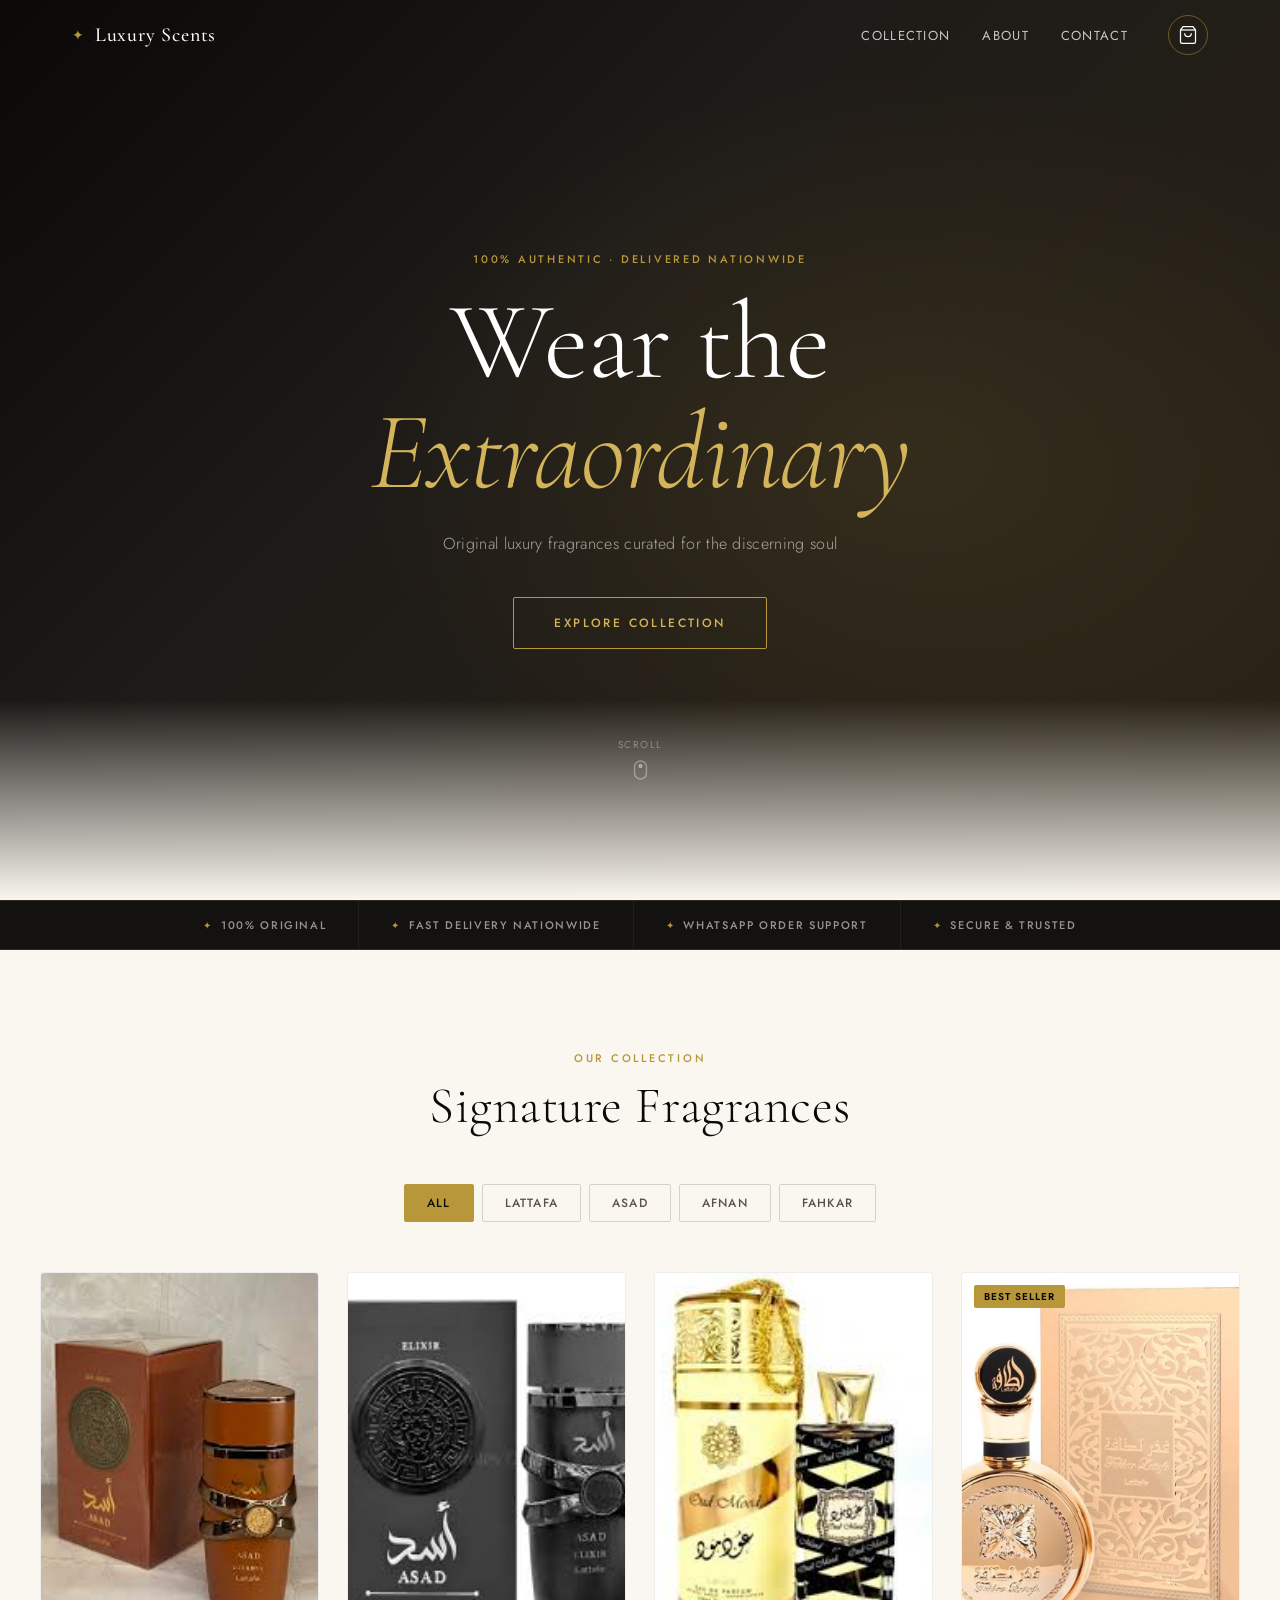
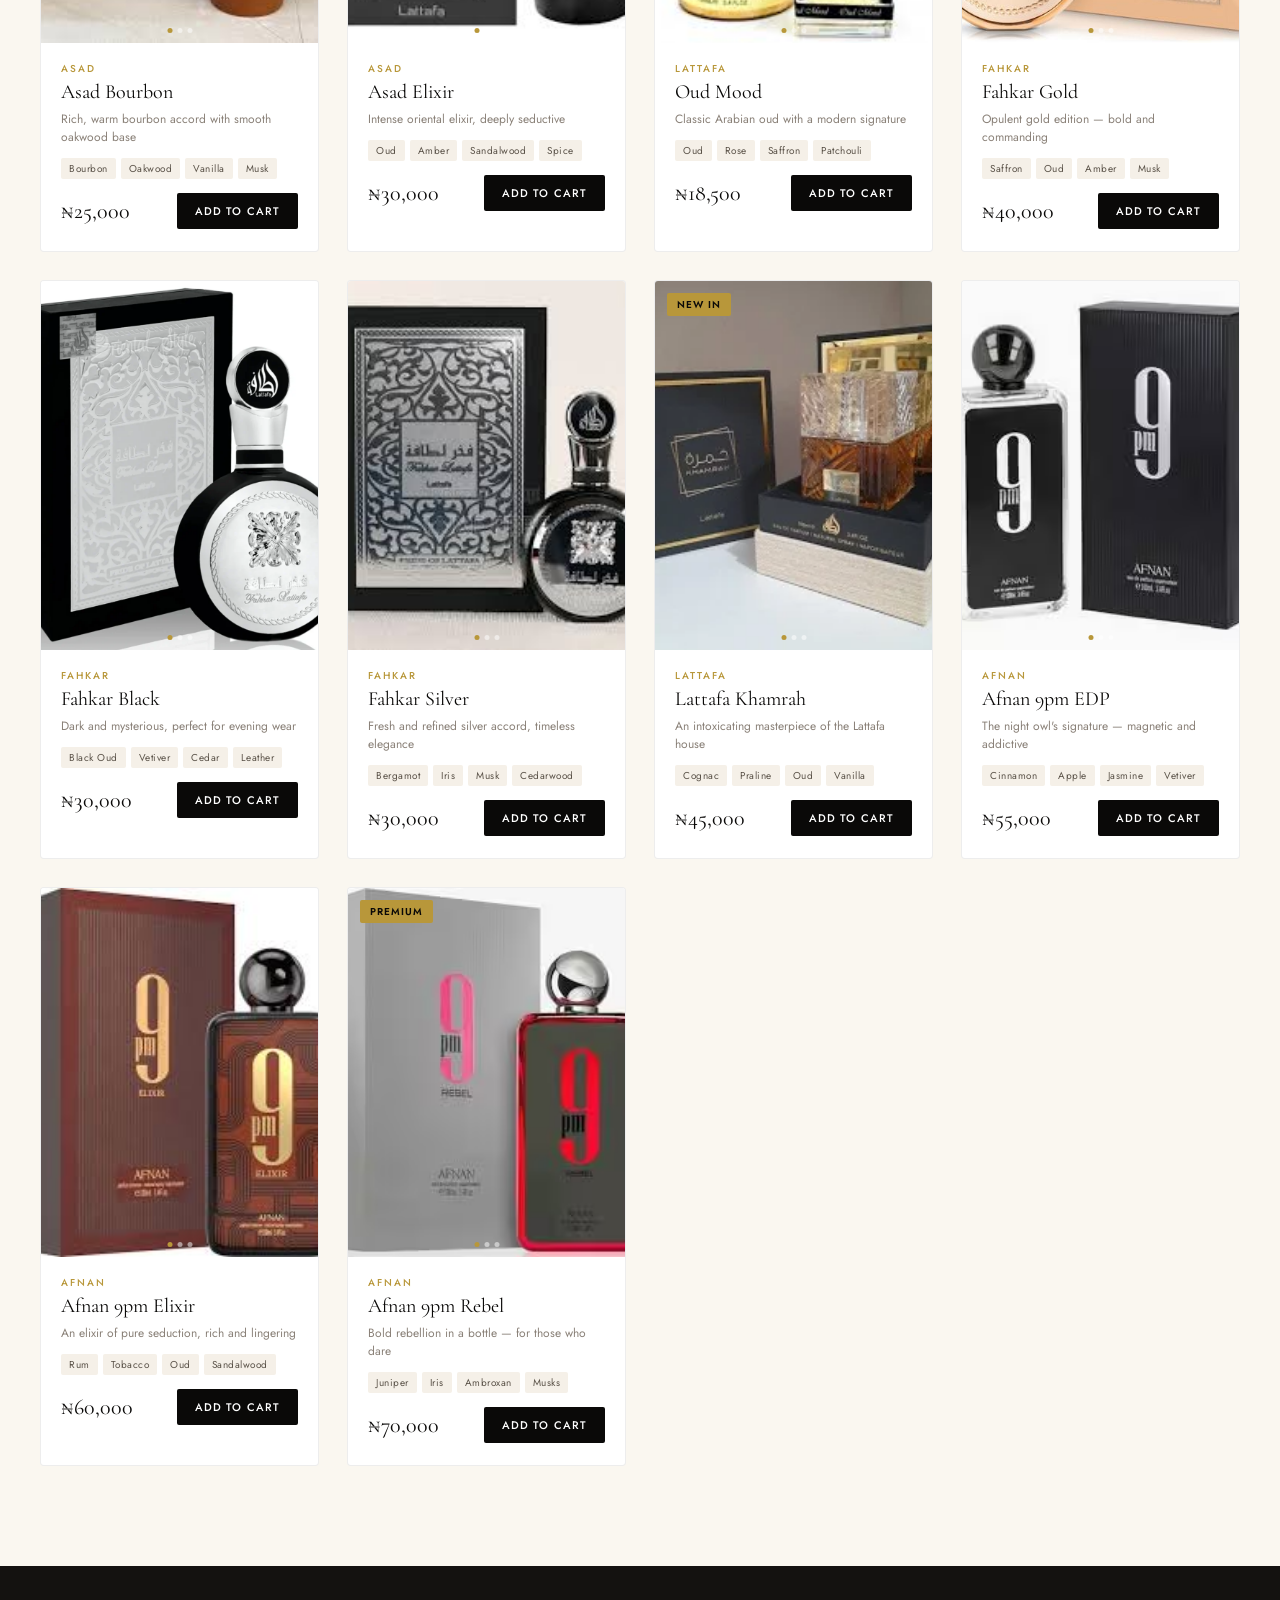
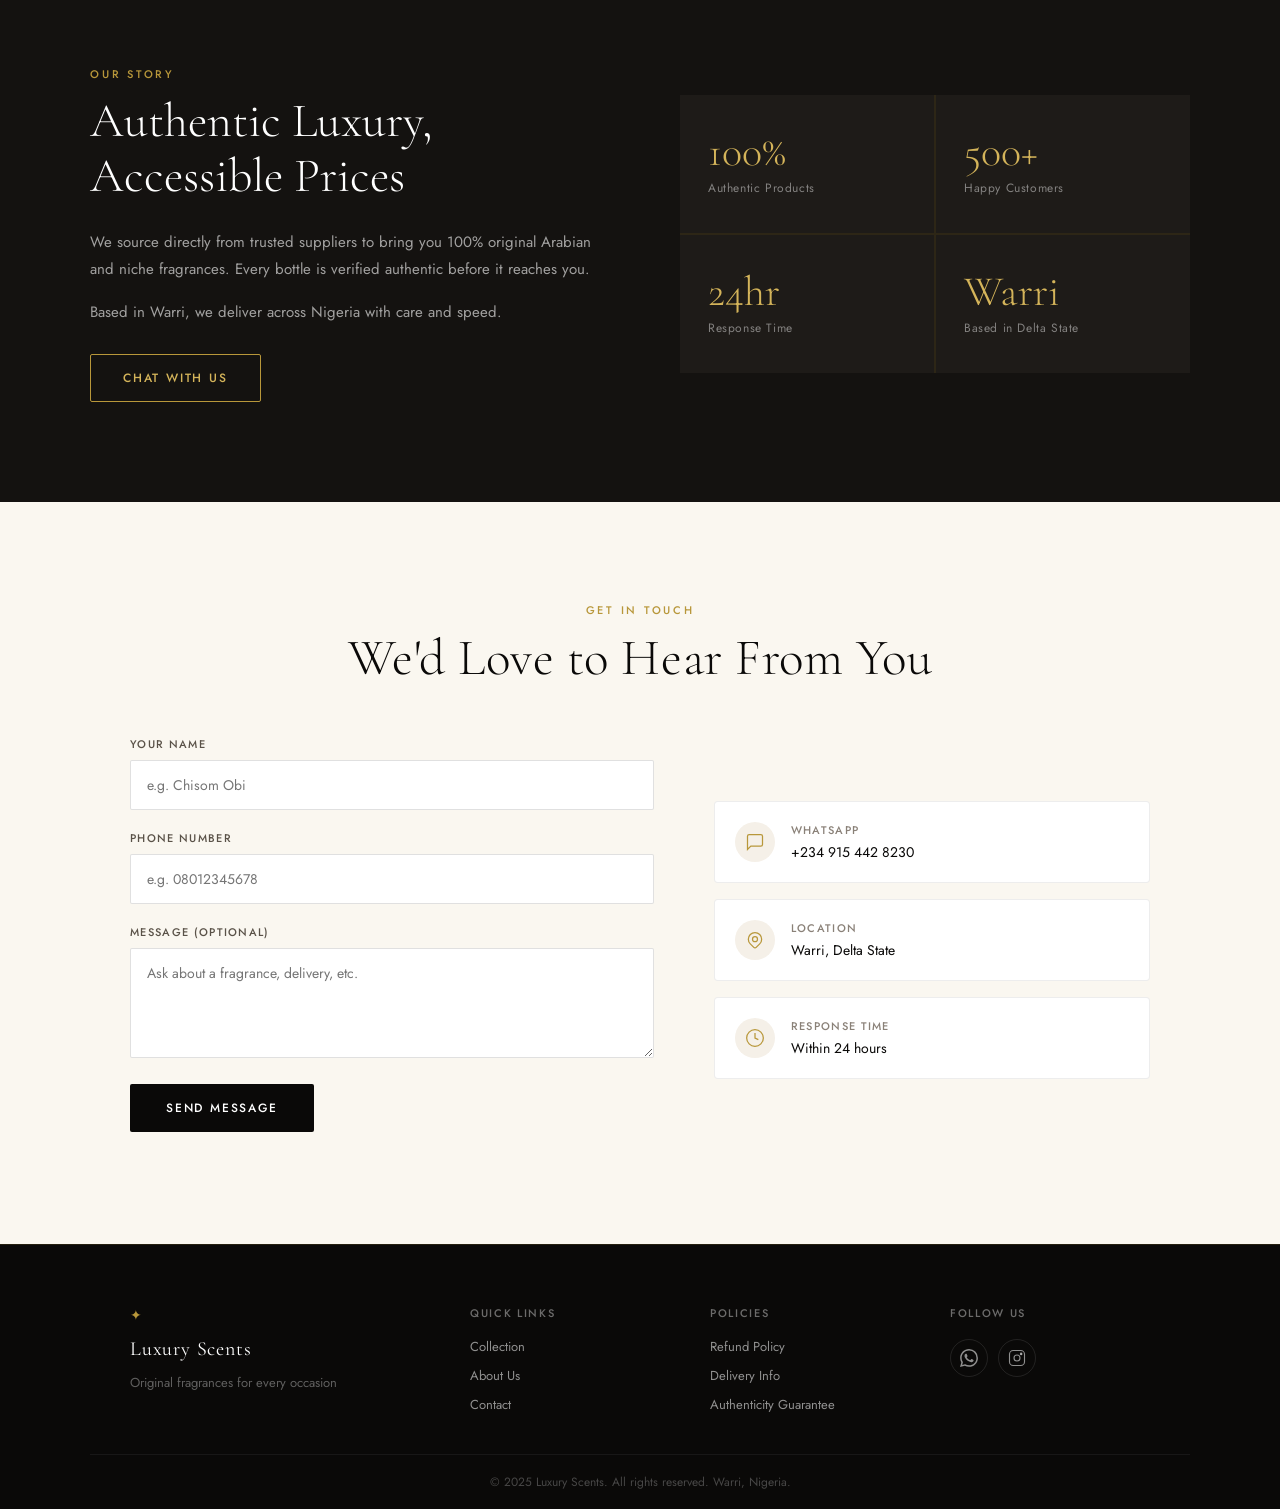
<file: index.html>
<!DOCTYPE html>
<html lang="en">
<head>
  <meta charset="UTF-8">
  <meta name="viewport" content="width=device-width, initial-scale=1.0">
  <title>Luxury Scents — Original Fragrances</title>
  <meta name="description" content="Shop authentic luxury fragrances at the best prices. Asad, Lattafa, Afnan and more. Fast delivery across Nigeria.">
  <!-- Open Graph -->
  <meta property="og:title" content="Luxury Scents — Original Fragrances">
  <meta property="og:description" content="Shop authentic luxury fragrances. Fast delivery across Nigeria.">
  <meta property="og:type" content="website">
  <link rel="preconnect" href="https://fonts.googleapis.com">
  <link rel="preconnect" href="https://fonts.gstatic.com" crossorigin>
  <link href="https://fonts.googleapis.com/css2?family=Cormorant+Garamond:ital,wght@0,300;0,400;0,500;0,600;1,300;1,400&family=Jost:wght@300;400;500;600&display=swap" rel="stylesheet">
  <link rel="stylesheet" href="style.css">
</head>
<body>

  <!-- NAVBAR -->
  <header class="navbar" id="navbar">
    <div class="nav-inner">
      <a href="#" class="logo">
        <span class="logo-mark">✦</span>
        <span>Luxury Scents</span>
      </a>
      <nav class="nav-links">
        <a href="#products">Collection</a>
        <a href="#about">About</a>
        <a href="#contact">Contact</a>
      </nav>
      <button class="cart-btn" onclick="toggleCart()" aria-label="Open cart">
        <svg width="20" height="20" fill="none" stroke="currentColor" stroke-width="1.5" viewBox="0 0 24 24"><path d="M6 2 3 6v14a2 2 0 0 0 2 2h14a2 2 0 0 0 2-2V6l-3-4z"/><line x1="3" y1="6" x2="21" y2="6"/><path d="M16 10a4 4 0 0 1-8 0"/></svg>
        <span class="cart-count" id="cartCount">0</span>
      </button>
      <button class="hamburger" onclick="toggleMobileNav()" aria-label="Menu">
        <span></span><span></span><span></span>
      </button>
    </div>
    <div class="mobile-nav" id="mobileNav">
      <a href="#products" onclick="toggleMobileNav()">Collection</a>
      <a href="#about" onclick="toggleMobileNav()">About</a>
      <a href="#contact" onclick="toggleMobileNav()">Contact</a>
    </div>
  </header>

  <!-- CART DRAWER -->
  <div class="cart-overlay" id="cartOverlay" onclick="toggleCart()"></div>
  <aside class="cart-drawer" id="cartDrawer">
    <div class="cart-header">
      <h2>Your Cart</h2>
      <button onclick="toggleCart()" class="close-btn">✕</button>
    </div>
    <div class="cart-items" id="cartItems">
      <div class="cart-empty" id="cartEmpty">
        <p>Your cart is empty.</p>
        <p class="cart-empty-sub">Add a fragrance to begin.</p>
      </div>
    </div>
    <div class="cart-footer" id="cartFooter" style="display:none">
      <div class="cart-total-row">
        <span>Total</span>
        <span id="cartTotal">₦0</span>
      </div>
      <button class="checkout-btn" onclick="checkout()">
        Checkout via WhatsApp
        <svg width="16" height="16" fill="none" stroke="currentColor" stroke-width="2" viewBox="0 0 24 24"><path d="M21 15a2 2 0 0 1-2 2H7l-4 4V5a2 2 0 0 1 2-2h14a2 2 0 0 1 2 2z"/></svg>
      </button>
    </div>
  </aside>

  <!-- HERO -->
  <section class="hero" id="home">
    <div class="hero-bg"></div>
    <div class="hero-content">
      <p class="hero-eyebrow">100% Authentic · Delivered Nationwide</p>
      <h1 class="hero-title">Wear the<br><em>Extraordinary</em></h1>
      <p class="hero-sub">Original luxury fragrances curated for the discerning soul</p>
      <button class="hero-cta" onclick="scrollToProducts()">Explore Collection</button>
    </div>
    <div class="hero-scroll-hint">
      <span>Scroll</span>
      <svg width="14" height="20" viewBox="0 0 14 20" fill="none" stroke="currentColor" stroke-width="1.5"><rect x="1" y="1" width="12" height="18" rx="6"/><circle cx="7" cy="6" r="1.5" fill="currentColor" class="scroll-dot"/></svg>
    </div>
  </section>

  <!-- TRUST BAR -->
  <div class="trust-bar">
    <div class="trust-item"><span class="trust-icon">✦</span> 100% Original</div>
    <div class="trust-item"><span class="trust-icon">✦</span> Fast Delivery Nationwide</div>
    <div class="trust-item"><span class="trust-icon">✦</span> WhatsApp Order Support</div>
    <div class="trust-item"><span class="trust-icon">✦</span> Secure & Trusted</div>
  </div>

  <!-- PRODUCTS -->
  <section class="products-section" id="products">
    <div class="section-header">
      <p class="section-eyebrow">Our Collection</p>
      <h2 class="section-title">Signature Fragrances</h2>
    </div>

    <div class="filter-bar">
      <button class="filter-btn active" onclick="filterProducts('all', this)">All</button>
      <button class="filter-btn" onclick="filterProducts('lattafa', this)">Lattafa</button>
      <button class="filter-btn" onclick="filterProducts('asad', this)">Asad</button>
      <button class="filter-btn" onclick="filterProducts('afnan', this)">Afnan</button>
      <button class="filter-btn" onclick="filterProducts('fahkar', this)">Fahkar</button>
    </div>

    <div class="products-grid" id="productsGrid"></div>
  </section>

  <!-- ABOUT -->
  <section class="about-section" id="about">
    <div class="about-grid">
      <div class="about-text">
        <p class="section-eyebrow">Our Story</p>
        <h2 class="about-title">Authentic Luxury,<br>Accessible Prices</h2>
        <p class="about-body">We source directly from trusted suppliers to bring you 100% original Arabian and niche fragrances. Every bottle is verified authentic before it reaches you.</p>
        <p class="about-body">Based in Warri, we deliver across Nigeria with care and speed.</p>
        <a href="https://wa.me/2349154428230" target="_blank" class="about-cta">Chat With Us</a>
      </div>
      <div class="about-stats">
        <div class="stat"><span class="stat-num">100%</span><span class="stat-label">Authentic Products</span></div>
        <div class="stat"><span class="stat-num">500+</span><span class="stat-label">Happy Customers</span></div>
        <div class="stat"><span class="stat-num">24hr</span><span class="stat-label">Response Time</span></div>
        <div class="stat"><span class="stat-num">Warri</span><span class="stat-label">Based in Delta State</span></div>
      </div>
    </div>
  </section>

  <!-- CONTACT -->
  <section class="contact-section" id="contact">
    <div class="section-header">
      <p class="section-eyebrow">Get In Touch</p>
      <h2 class="section-title">We'd Love to Hear From You</h2>
    </div>
    <div class="contact-grid">
      <form class="contact-form" id="contactForm" onsubmit="handleContact(event)">
        <div class="form-group">
          <label>Your Name</label>
          <input type="text" id="cName" placeholder="e.g. Chisom Obi" required>
        </div>
        <div class="form-group">
          <label>Phone Number</label>
          <input type="tel" id="cPhone" placeholder="e.g. 08012345678" required>
        </div>
        <div class="form-group">
          <label>Message (optional)</label>
          <textarea id="cMessage" placeholder="Ask about a fragrance, delivery, etc." rows="4"></textarea>
        </div>
        <button type="submit" class="submit-btn">Send Message</button>
        <p class="form-feedback" id="formFeedback"></p>
      </form>
      <div class="contact-info">
        <div class="contact-card">
          <div class="contact-icon">
            <svg width="20" height="20" fill="none" stroke="currentColor" stroke-width="1.5" viewBox="0 0 24 24"><path d="M21 15a2 2 0 0 1-2 2H7l-4 4V5a2 2 0 0 1 2-2h14a2 2 0 0 1 2 2z"/></svg>
          </div>
          <div>
            <p class="contact-label">WhatsApp</p>
            <a href="https://wa.me/2349154428230" target="_blank" class="contact-value">+234 915 442 8230</a>
          </div>
        </div>
        <div class="contact-card">
          <div class="contact-icon">
            <svg width="20" height="20" fill="none" stroke="currentColor" stroke-width="1.5" viewBox="0 0 24 24"><path d="M17.657 16.657L13.414 20.9a1.998 1.998 0 0 1-2.827 0l-4.244-4.243a8 8 0 1 1 11.314 0z"/><path d="M15 11a3 3 0 1 1-6 0 3 3 0 0 1 6 0z"/></svg>
          </div>
          <div>
            <p class="contact-label">Location</p>
            <p class="contact-value">Warri, Delta State</p>
          </div>
        </div>
        <div class="contact-card">
          <div class="contact-icon">
            <svg width="20" height="20" fill="none" stroke="currentColor" stroke-width="1.5" viewBox="0 0 24 24"><circle cx="12" cy="12" r="10"/><polyline points="12 6 12 12 16 14"/></svg>
          </div>
          <div>
            <p class="contact-label">Response Time</p>
            <p class="contact-value">Within 24 hours</p>
          </div>
        </div>
      </div>
    </div>
  </section>

  <!-- FOOTER -->
  <footer class="footer">
    <div class="footer-inner">
      <div class="footer-brand">
        <span class="logo-mark">✦</span>
        <span class="footer-name">Luxury Scents</span>
        <p class="footer-tagline">Original fragrances for every occasion</p>
      </div>
      <div class="footer-links">
        <p class="footer-col-title">Quick Links</p>
        <a href="#products">Collection</a>
        <a href="#about">About Us</a>
        <a href="#contact">Contact</a>
      </div>
      <div class="footer-links">
        <p class="footer-col-title">Policies</p>
        <a href="#">Refund Policy</a>
        <a href="#">Delivery Info</a>
        <a href="#">Authenticity Guarantee</a>
      </div>
      <div class="footer-social">
        <p class="footer-col-title">Follow Us</p>
        <div class="social-row">
          <a href="https://wa.me/2349154428230" target="_blank" class="social-btn" title="WhatsApp">
            <svg width="18" height="18" viewBox="0 0 24 24" fill="currentColor"><path d="M17.472 14.382c-.297-.149-1.758-.867-2.03-.967-.273-.099-.471-.148-.67.15-.197.297-.767.966-.94 1.164-.173.199-.347.223-.644.075-.297-.15-1.255-.463-2.39-1.475-.883-.788-1.48-1.761-1.653-2.059-.173-.297-.018-.458.13-.606.134-.133.298-.347.446-.52.149-.174.198-.298.298-.497.099-.198.05-.371-.025-.52-.075-.149-.669-1.612-.916-2.207-.242-.579-.487-.5-.669-.51a12.8 12.8 0 0 0-.57-.01c-.198 0-.52.074-.792.372-.272.297-1.04 1.016-1.04 2.479 0 1.462 1.065 2.875 1.213 3.074.149.198 2.096 3.2 5.077 4.487.709.306 1.262.489 1.694.625.712.227 1.36.195 1.871.118.571-.085 1.758-.719 2.006-1.413.248-.694.248-1.289.173-1.413-.074-.124-.272-.198-.57-.347m-5.421 7.403h-.004a9.87 9.87 0 0 1-5.031-1.378l-.361-.214-3.741.982.998-3.648-.235-.374a9.86 9.86 0 0 1-1.51-5.26c.001-5.45 4.436-9.884 9.888-9.884 2.64 0 5.122 1.03 6.988 2.898a9.825 9.825 0 0 1 2.893 6.994c-.003 5.45-4.437 9.884-9.885 9.884m8.413-18.297A11.815 11.815 0 0 0 12.05 0C5.495 0 .16 5.335.157 11.892c0 2.096.547 4.142 1.588 5.945L.057 24l6.305-1.654a11.882 11.882 0 0 0 5.683 1.448h.005c6.554 0 11.89-5.335 11.893-11.893a11.821 11.821 0 0 0-3.48-8.413z"/></svg>
          </a>
          <a href="#" class="social-btn" title="Instagram">
            <svg width="18" height="18" viewBox="0 0 24 24" fill="none" stroke="currentColor" stroke-width="1.5"><rect x="2" y="2" width="20" height="20" rx="5"/><circle cx="12" cy="12" r="4"/><circle cx="17.5" cy="6.5" r="1" fill="currentColor"/></svg>
          </a>
        </div>
      </div>
    </div>
    <div class="footer-bottom">
      <p>© 2025 Luxury Scents. All rights reserved. Warri, Nigeria.</p>
    </div>
  </footer>

  <script src="app.js"></script>
</body>
</html>
</file>
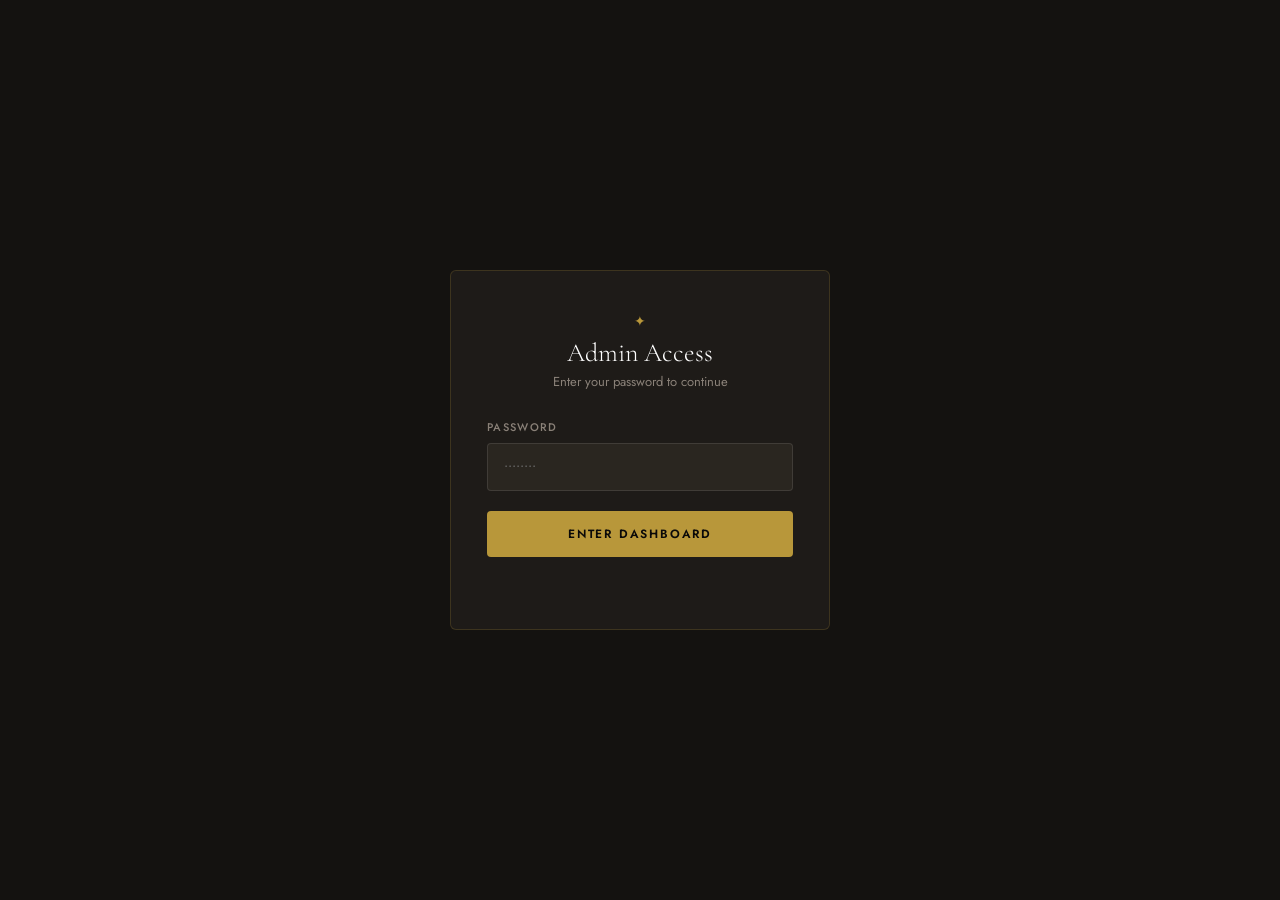
<file: admin.html>
<!DOCTYPE html>
<html lang="en">
<head>
  <meta charset="UTF-8">
  <meta name="viewport" content="width=device-width, initial-scale=1.0">
  <title>Admin — Luxury Scents</title>
  <link rel="preconnect" href="https://fonts.googleapis.com">
  <link rel="preconnect" href="https://fonts.gstatic.com" crossorigin>
  <link href="https://fonts.googleapis.com/css2?family=Cormorant+Garamond:wght@300;400;500&family=Jost:wght@300;400;500;600&display=swap" rel="stylesheet">
  <style>
    :root {
      --gold: #b8973a;
      --gold-light: #d4b45a;
      --black: #0a0908;
      --dark: #141210;
      --dark2: #1e1b18;
      --dark3: #2a2620;
      --mid: #5a5248;
      --warm-gray: #8a8178;
      --light: #f5f0e8;
      --cream: #faf7f0;
      --white: #ffffff;
      --serif: 'Cormorant Garamond', Georgia, serif;
      --sans: 'Jost', sans-serif;
      --transition: 0.3s ease;
      --danger: #c0392b;
      --success: #2d6a3f;
    }
    *, *::before, *::after { box-sizing: border-box; margin: 0; padding: 0; }
    body { font-family: var(--sans); background: var(--dark); color: var(--white); min-height: 100vh; }

    /* LOGIN GATE */
    .login-screen {
      min-height: 100vh;
      display: flex;
      align-items: center;
      justify-content: center;
      flex-direction: column;
      gap: 32px;
      background: var(--dark);
      padding: 24px;
    }
    .login-card {
      background: var(--dark2);
      border: 1px solid rgba(184,151,58,0.2);
      border-radius: 6px;
      padding: 40px 36px;
      width: 100%;
      max-width: 380px;
      text-align: center;
    }
    .login-logo { color: var(--gold); font-size: 14px; margin-bottom: 6px; }
    .login-title {
      font-family: var(--serif);
      font-size: 26px;
      font-weight: 300;
      color: var(--white);
      margin-bottom: 4px;
    }
    .login-sub { font-size: 13px; color: var(--warm-gray); margin-bottom: 28px; }
    .login-card label {
      display: block;
      text-align: left;
      font-size: 11px;
      font-weight: 500;
      letter-spacing: 0.12em;
      text-transform: uppercase;
      color: var(--warm-gray);
      margin-bottom: 8px;
    }
    .login-card input {
      width: 100%;
      padding: 13px 16px;
      background: var(--dark3);
      border: 1px solid rgba(255,255,255,0.1);
      color: var(--white);
      font-family: var(--sans);
      font-size: 14px;
      border-radius: 4px;
      outline: none;
      margin-bottom: 20px;
      transition: border-color var(--transition);
    }
    .login-card input:focus { border-color: var(--gold); }
    .login-btn {
      width: 100%;
      padding: 14px;
      background: var(--gold);
      color: var(--black);
      font-family: var(--sans);
      font-size: 12px;
      font-weight: 600;
      letter-spacing: 0.15em;
      text-transform: uppercase;
      border: none;
      border-radius: 4px;
      cursor: pointer;
      transition: background var(--transition);
    }
    .login-btn:hover { background: var(--gold-light); }
    .login-error {
      font-size: 13px;
      color: #e05c5c;
      margin-top: 12px;
      min-height: 20px;
    }

    /* ADMIN LAYOUT */
    .admin-app { display: none; min-height: 100vh; }
    .admin-app.visible { display: block; }
    .admin-header {
      background: var(--dark);
      border-bottom: 1px solid rgba(184,151,58,0.15);
      padding: 0 32px;
      height: 64px;
      display: flex;
      align-items: center;
      justify-content: space-between;
      position: sticky;
      top: 0;
      z-index: 50;
    }
    .admin-logo { display: flex; align-items: center; gap: 10px; }
    .admin-logo span:first-child { color: var(--gold); font-size: 12px; }
    .admin-logo span:last-child {
      font-family: var(--serif);
      font-size: 18px;
      font-weight: 400;
      color: var(--white);
    }
    .admin-badge {
      font-size: 10px;
      font-weight: 600;
      letter-spacing: 0.12em;
      text-transform: uppercase;
      padding: 4px 10px;
      background: rgba(184,151,58,0.15);
      color: var(--gold);
      border: 1px solid rgba(184,151,58,0.2);
      border-radius: 20px;
    }
    .logout-btn {
      background: transparent;
      border: 1px solid rgba(255,255,255,0.12);
      color: var(--warm-gray);
      font-family: var(--sans);
      font-size: 12px;
      padding: 7px 16px;
      border-radius: 4px;
      cursor: pointer;
      transition: all var(--transition);
    }
    .logout-btn:hover { border-color: var(--gold); color: var(--gold); }

    .admin-body {
      max-width: 1100px;
      margin: 0 auto;
      padding: 40px 32px;
      display: grid;
      grid-template-columns: 380px 1fr;
      gap: 32px;
      align-items: start;
    }

    /* ADD PRODUCT FORM */
    .add-panel {
      background: var(--dark2);
      border: 1px solid rgba(184,151,58,0.12);
      border-radius: 6px;
      padding: 28px;
      position: sticky;
      top: 90px;
    }
    .panel-title {
      font-family: var(--serif);
      font-size: 20px;
      font-weight: 400;
      color: var(--white);
      margin-bottom: 24px;
      padding-bottom: 16px;
      border-bottom: 1px solid rgba(255,255,255,0.06);
    }
    .form-group { margin-bottom: 16px; }
    .form-group label {
      display: block;
      font-size: 11px;
      font-weight: 500;
      letter-spacing: 0.12em;
      text-transform: uppercase;
      color: var(--warm-gray);
      margin-bottom: 7px;
    }
    .form-group input, .form-group select, .form-group textarea {
      width: 100%;
      padding: 12px 14px;
      background: var(--dark3);
      border: 1px solid rgba(255,255,255,0.08);
      color: var(--white);
      font-family: var(--sans);
      font-size: 14px;
      border-radius: 4px;
      outline: none;
      transition: border-color var(--transition);
    }
    .form-group input:focus,
    .form-group select:focus,
    .form-group textarea:focus { border-color: var(--gold); }
    .form-group select option { background: var(--dark3); }
    .add-btn {
      width: 100%;
      padding: 14px;
      background: var(--gold);
      color: var(--black);
      font-family: var(--sans);
      font-size: 12px;
      font-weight: 600;
      letter-spacing: 0.15em;
      text-transform: uppercase;
      border: none;
      border-radius: 4px;
      cursor: pointer;
      margin-top: 8px;
      transition: background var(--transition);
    }
    .add-btn:hover { background: var(--gold-light); }
    .form-msg { font-size: 13px; margin-top: 12px; min-height: 18px; }
    .form-msg.success { color: #5cb85c; }
    .form-msg.error { color: #e05c5c; }

    /* PRODUCTS LIST */
    .products-panel { }
    .products-panel-header {
      display: flex;
      justify-content: space-between;
      align-items: center;
      margin-bottom: 20px;
    }
    .products-panel-title {
      font-family: var(--serif);
      font-size: 22px;
      font-weight: 400;
      color: var(--white);
    }
    .product-count {
      font-size: 12px;
      color: var(--warm-gray);
    }
    .admin-product-list { display: flex; flex-direction: column; gap: 10px; }
    .admin-product-item {
      background: var(--dark2);
      border: 1px solid rgba(255,255,255,0.06);
      border-radius: 6px;
      padding: 16px 20px;
      display: flex;
      align-items: center;
      gap: 16px;
      transition: border-color var(--transition);
    }
    .admin-product-item:hover { border-color: rgba(184,151,58,0.25); }
    .admin-product-img {
      width: 56px; height: 56px;
      border-radius: 6px;
      background: var(--dark3);
      object-fit: cover;
      flex-shrink: 0;
    }
    .admin-product-info { flex: 1; }
    .admin-product-name {
      font-size: 15px;
      font-weight: 500;
      color: var(--white);
      margin-bottom: 3px;
    }
    .admin-product-meta {
      font-size: 12px;
      color: var(--warm-gray);
    }
    .admin-product-price {
      font-family: var(--serif);
      font-size: 18px;
      color: var(--gold-light);
      white-space: nowrap;
    }
    .delete-btn {
      padding: 8px 14px;
      background: transparent;
      border: 1px solid rgba(192,57,43,0.4);
      color: #e05c5c;
      font-family: var(--sans);
      font-size: 12px;
      border-radius: 4px;
      cursor: pointer;
      transition: all var(--transition);
    }
    .delete-btn:hover { background: rgba(192,57,43,0.15); border-color: #e05c5c; }
    .empty-state {
      text-align: center;
      padding: 60px 20px;
      color: var(--warm-gray);
      font-size: 14px;
    }

    @media (max-width: 800px) {
      .admin-body { grid-template-columns: 1fr; padding: 24px 16px; }
      .add-panel { position: static; }
    }
  </style>
</head>
<body>

  <!-- LOGIN SCREEN -->
  <div class="login-screen" id="loginScreen">
    <div class="login-card">
      <p class="login-logo">✦</p>
      <h1 class="login-title">Admin Access</h1>
      <p class="login-sub">Enter your password to continue</p>
      <label>Password</label>
      <input type="password" id="passwordInput" placeholder="••••••••" onkeydown="if(event.key==='Enter')login()">
      <button class="login-btn" onclick="login()">Enter Dashboard</button>
      <p class="login-error" id="loginError"></p>
    </div>
  </div>

  <!-- ADMIN APP -->
  <div class="admin-app" id="adminApp">
    <header class="admin-header">
      <div class="admin-logo">
        <span>✦</span>
        <span>Luxury Scents</span>
        <span class="admin-badge">Admin</span>
      </div>
      <button class="logout-btn" onclick="logout()">Log Out</button>
    </header>

    <div class="admin-body">

      <!-- ADD PRODUCT -->
      <div class="add-panel">
        <h2 class="panel-title">Add New Product</h2>
        <div class="form-group">
          <label>Product Name</label>
          <input type="text" id="pName" placeholder="e.g. Asad Midnight">
        </div>
        <div class="form-group">
          <label>Brand</label>
          <input type="text" id="pBrand" placeholder="e.g. Asad">
        </div>
        <div class="form-group">
          <label>Category</label>
          <select id="pCategory">
            <option value="asad">Asad</option>
            <option value="lattafa">Lattafa</option>
            <option value="afnan">Afnan</option>
            <option value="fahkar">Fahkar</option>
            <option value="other">Other</option>
          </select>
        </div>
        <div class="form-group">
          <label>Price (₦)</label>
          <input type="number" id="pPrice" placeholder="e.g. 35000">
        </div>
        <div class="form-group">
          <label>Image URL</label>
          <input type="text" id="pImage" placeholder="https://... or relative path">
        </div>
        <div class="form-group">
          <label>Short Description</label>
          <input type="text" id="pDesc" placeholder="e.g. Rich amber with oud base">
        </div>
        <div class="form-group">
          <label>Fragrance Notes (comma separated)</label>
          <input type="text" id="pNotes" placeholder="e.g. Oud, Amber, Musk">
        </div>
        <div class="form-group">
          <label>Badge (optional)</label>
          <input type="text" id="pBadge" placeholder="e.g. New In, Best Seller">
        </div>
        <button class="add-btn" onclick="addProduct()">Add Product</button>
        <p class="form-msg" id="formMsg"></p>
      </div>

      <!-- PRODUCT LIST -->
      <div class="products-panel">
        <div class="products-panel-header">
          <h2 class="products-panel-title">Manage Products</h2>
          <p class="product-count" id="productCount">0 products</p>
        </div>
        <div class="admin-product-list" id="adminProductList"></div>
      </div>

    </div>
  </div>

  <script>
    // Simple password gate — change "admin2025" to your own password
    const ADMIN_PASSWORD = "admin2025";
    const SESSION_KEY = "ls_admin_auth";

    function login() {
      const pw = document.getElementById("passwordInput").value;
      if (pw === ADMIN_PASSWORD) {
        sessionStorage.setItem(SESSION_KEY, "1");
        showAdmin();
      } else {
        document.getElementById("loginError").textContent = "Incorrect password. Try again.";
        document.getElementById("passwordInput").value = "";
      }
    }

    function logout() {
      sessionStorage.removeItem(SESSION_KEY);
      document.getElementById("adminApp").classList.remove("visible");
      document.getElementById("loginScreen").style.display = "flex";
    }

    function showAdmin() {
      document.getElementById("loginScreen").style.display = "none";
      document.getElementById("adminApp").classList.add("visible");
      renderAdminProducts();
    }

    // Check session on load
    if (sessionStorage.getItem(SESSION_KEY) === "1") {
      showAdmin();
    }

    // ---- Product Management ----
    function getProducts() {
      return JSON.parse(localStorage.getItem("ls_extra_products")) || [];
    }
    function saveProducts(arr) {
      localStorage.setItem("ls_extra_products", JSON.stringify(arr));
    }

    function addProduct() {
      const name = document.getElementById("pName").value.trim();
      const brand = document.getElementById("pBrand").value.trim();
      const category = document.getElementById("pCategory").value;
      const price = document.getElementById("pPrice").value.trim();
      const image = document.getElementById("pImage").value.trim();
      const desc = document.getElementById("pDesc").value.trim();
      const notes = document.getElementById("pNotes").value.trim();
      const badge = document.getElementById("pBadge").value.trim();
      const msg = document.getElementById("formMsg");

      if (!name || !price || !image) {
        msg.textContent = "Name, price, and image are required.";
        msg.className = "form-msg error";
        return;
      }

      const products = getProducts();
      products.push({
        id: "custom_" + Date.now(),
        name, brand, category,
        price: Number(price),
        description: desc || "Premium fragrance",
        notes: notes ? notes.split(",").map(n => n.trim()) : [],
        images: [image],
        badge: badge || null
      });
      saveProducts(products);

      msg.textContent = `"${name}" added successfully!`;
      msg.className = "form-msg success";

      // Clear form
      ["pName","pBrand","pPrice","pImage","pDesc","pNotes","pBadge"].forEach(id => {
        document.getElementById(id).value = "";
      });

      renderAdminProducts();
      setTimeout(() => { msg.textContent = ""; }, 3000);
    }

    function deleteProduct(id) {
      if (!confirm("Delete this product?")) return;
      const products = getProducts().filter(p => p.id !== id);
      saveProducts(products);
      renderAdminProducts();
    }

    function renderAdminProducts() {
      const list = document.getElementById("adminProductList");
      const products = getProducts();
      document.getElementById("productCount").textContent = `${products.length} custom product${products.length !== 1 ? "s" : ""}`;

      if (products.length === 0) {
        list.innerHTML = `<div class="empty-state"><p>No custom products added yet.</p><p style="font-size:12px;margin-top:6px;opacity:0.6">Hardcoded products always show on the storefront.</p></div>`;
        return;
      }

      list.innerHTML = products.map(p => `
        <div class="admin-product-item">
          <img src="${p.images[0]}" alt="${p.name}" class="admin-product-img" onerror="this.style.display='none'">
          <div class="admin-product-info">
            <p class="admin-product-name">${p.name}</p>
            <p class="admin-product-meta">${p.brand} · ${p.category}</p>
          </div>
          <p class="admin-product-price">₦${Number(p.price).toLocaleString("en-NG")}</p>
          <button class="delete-btn" onclick="deleteProduct('${p.id}')">Delete</button>
        </div>
      `).join("");
    }
  </script>
</body>
</html>
</file>
<file: style.css>
/* ============================================
   LUXURY SCENTS — Premium Stylesheet
   Aesthetic: Dark luxury, gold accents, editorial
   Fonts: Cormorant Garamond + Jost
   ============================================ */

:root {
  --gold: #b8973a;
  --gold-light: #d4b45a;
  --gold-pale: #f0e4b8;
  --black: #0a0908;
  --dark: #141210;
  --dark2: #1e1b18;
  --dark3: #2a2620;
  --mid: #5a5248;
  --warm-gray: #8a8178;
  --light: #f5f0e8;
  --cream: #faf7f0;
  --white: #ffffff;
  --serif: 'Cormorant Garamond', Georgia, serif;
  --sans: 'Jost', sans-serif;
  --transition: 0.35s cubic-bezier(0.4, 0, 0.2, 1);
  --shadow: 0 8px 40px rgba(0,0,0,0.18);
  --shadow-lg: 0 20px 60px rgba(0,0,0,0.3);
}

/* RESET */
*, *::before, *::after { box-sizing: border-box; margin: 0; padding: 0; }
html { scroll-behavior: smooth; }
body {
  font-family: var(--sans);
  background: var(--cream);
  color: var(--black);
  overflow-x: hidden;
}
a { text-decoration: none; color: inherit; }
button { cursor: pointer; font-family: var(--sans); border: none; }
input, textarea { font-family: var(--sans); }

/* ============ NAVBAR ============ */
.navbar {
  position: fixed;
  top: 0; left: 0; right: 0;
  z-index: 100;
  background: transparent;
  transition: background var(--transition), box-shadow var(--transition);
}
.navbar.scrolled {
  background: rgba(10, 9, 8, 0.96);
  box-shadow: 0 1px 0 rgba(184,151,58,0.2);
  backdrop-filter: blur(12px);
}
.nav-inner {
  max-width: 1200px;
  margin: 0 auto;
  padding: 0 32px;
  height: 70px;
  display: flex;
  align-items: center;
  gap: 32px;
}
.logo {
  display: flex;
  align-items: center;
  gap: 10px;
  font-family: var(--serif);
  font-size: 20px;
  font-weight: 500;
  color: var(--white);
  letter-spacing: 0.04em;
  white-space: nowrap;
}
.logo-mark {
  color: var(--gold);
  font-size: 14px;
}
.nav-links {
  display: flex;
  gap: 32px;
  margin-left: auto;
}
.nav-links a {
  font-size: 13px;
  font-weight: 400;
  letter-spacing: 0.1em;
  text-transform: uppercase;
  color: rgba(255,255,255,0.75);
  transition: color var(--transition);
}
.nav-links a:hover { color: var(--gold-light); }
.cart-btn {
  background: none;
  border: 1px solid rgba(184,151,58,0.5);
  color: var(--white);
  width: 40px;
  height: 40px;
  border-radius: 50%;
  display: flex;
  align-items: center;
  justify-content: center;
  position: relative;
  transition: border-color var(--transition), background var(--transition);
  margin-left: 8px;
}
.cart-btn:hover { border-color: var(--gold); background: rgba(184,151,58,0.1); }
.cart-count {
  position: absolute;
  top: -5px; right: -5px;
  background: var(--gold);
  color: var(--black);
  width: 18px; height: 18px;
  border-radius: 50%;
  font-size: 10px;
  font-weight: 600;
  display: flex;
  align-items: center;
  justify-content: center;
  opacity: 0;
  transform: scale(0);
  transition: opacity var(--transition), transform var(--transition);
}
.cart-count.visible { opacity: 1; transform: scale(1); }
.hamburger {
  display: none;
  flex-direction: column;
  gap: 5px;
  background: none;
  padding: 4px;
  margin-left: 8px;
}
.hamburger span {
  display: block;
  width: 22px; height: 1.5px;
  background: var(--white);
  transition: var(--transition);
}
.mobile-nav {
  display: none;
  flex-direction: column;
  background: rgba(10,9,8,0.98);
  padding: 16px 32px 24px;
  border-top: 1px solid rgba(184,151,58,0.15);
}
.mobile-nav a {
  font-size: 14px;
  letter-spacing: 0.08em;
  text-transform: uppercase;
  color: rgba(255,255,255,0.8);
  padding: 12px 0;
  border-bottom: 1px solid rgba(255,255,255,0.06);
  transition: color var(--transition);
}
.mobile-nav a:hover { color: var(--gold-light); }
.mobile-nav.open { display: flex; }

/* ============ CART DRAWER ============ */
.cart-overlay {
  position: fixed;
  inset: 0;
  background: rgba(0,0,0,0.6);
  z-index: 200;
  opacity: 0;
  pointer-events: none;
  transition: opacity var(--transition);
  backdrop-filter: blur(4px);
}
.cart-overlay.open { opacity: 1; pointer-events: all; }
.cart-drawer {
  position: fixed;
  top: 0; right: 0;
  width: 400px;
  max-width: 100vw;
  height: 100vh;
  background: var(--dark);
  z-index: 201;
  transform: translateX(100%);
  transition: transform var(--transition);
  display: flex;
  flex-direction: column;
  border-left: 1px solid rgba(184,151,58,0.15);
}
.cart-drawer.open { transform: translateX(0); }
.cart-header {
  display: flex;
  justify-content: space-between;
  align-items: center;
  padding: 28px 28px 20px;
  border-bottom: 1px solid rgba(255,255,255,0.06);
}
.cart-header h2 {
  font-family: var(--serif);
  font-size: 22px;
  font-weight: 400;
  color: var(--white);
  letter-spacing: 0.04em;
}
.close-btn {
  background: none;
  color: var(--warm-gray);
  font-size: 18px;
  line-height: 1;
  padding: 4px 8px;
  border-radius: 4px;
  transition: color var(--transition);
}
.close-btn:hover { color: var(--white); }
.cart-items {
  flex: 1;
  overflow-y: auto;
  padding: 20px 28px;
}
.cart-empty {
  text-align: center;
  padding: 60px 20px;
}
.cart-empty p {
  color: var(--warm-gray);
  font-size: 14px;
  margin-bottom: 4px;
}
.cart-empty-sub { font-size: 13px; opacity: 0.6; }
.cart-item {
  display: flex;
  align-items: center;
  gap: 14px;
  padding: 14px 0;
  border-bottom: 1px solid rgba(255,255,255,0.06);
  animation: slideIn 0.25s ease;
}
@keyframes slideIn { from { opacity: 0; transform: translateX(20px); } to { opacity: 1; transform: translateX(0); } }
.cart-item-img {
  width: 52px; height: 52px;
  border-radius: 8px;
  object-fit: cover;
  background: var(--dark3);
  flex-shrink: 0;
}
.cart-item-img-placeholder {
  width: 52px; height: 52px;
  border-radius: 8px;
  background: var(--dark3);
  flex-shrink: 0;
  display: flex;
  align-items: center;
  justify-content: center;
  font-size: 20px;
}
.cart-item-info { flex: 1; }
.cart-item-name {
  font-size: 13px;
  font-weight: 500;
  color: var(--white);
  margin-bottom: 2px;
}
.cart-item-price {
  font-size: 12px;
  color: var(--gold);
}
.cart-remove {
  background: none;
  color: var(--mid);
  font-size: 14px;
  padding: 4px 8px;
  border-radius: 4px;
  transition: color var(--transition);
  flex-shrink: 0;
}
.cart-remove:hover { color: #e05c5c; }
.cart-footer {
  padding: 20px 28px 32px;
  border-top: 1px solid rgba(255,255,255,0.06);
}
.cart-total-row {
  display: flex;
  justify-content: space-between;
  align-items: center;
  margin-bottom: 18px;
  font-size: 14px;
  color: rgba(255,255,255,0.7);
}
#cartTotal { font-size: 18px; font-weight: 600; color: var(--gold-light); }
.checkout-btn {
  width: 100%;
  padding: 16px;
  background: var(--gold);
  color: var(--black);
  font-family: var(--sans);
  font-size: 13px;
  font-weight: 600;
  letter-spacing: 0.1em;
  text-transform: uppercase;
  border-radius: 4px;
  display: flex;
  align-items: center;
  justify-content: center;
  gap: 10px;
  transition: background var(--transition), transform var(--transition);
}
.checkout-btn:hover { background: var(--gold-light); transform: translateY(-1px); }
.checkout-btn:active { transform: translateY(0); }

/* ============ HERO ============ */
.hero {
  min-height: 100vh;
  position: relative;
  display: flex;
  align-items: center;
  justify-content: center;
  overflow: hidden;
}
.hero-bg {
  position: absolute;
  inset: 0;
  background: linear-gradient(135deg, #0a0908 0%, #1e1b18 40%, #2a2316 100%);
}
.hero-bg::before {
  content: '';
  position: absolute;
  inset: 0;
  background: radial-gradient(ellipse 60% 60% at 70% 50%, rgba(184,151,58,0.12) 0%, transparent 70%);
}
.hero-bg::after {
  content: '';
  position: absolute;
  bottom: 0; left: 0; right: 0;
  height: 200px;
  background: linear-gradient(to top, var(--cream), transparent);
}
.hero-content {
  position: relative;
  z-index: 2;
  text-align: center;
  max-width: 700px;
  padding: 0 24px;
  animation: heroReveal 1.2s ease forwards;
}
@keyframes heroReveal {
  from { opacity: 0; transform: translateY(30px); }
  to { opacity: 1; transform: translateY(0); }
}
.hero-eyebrow {
  font-size: 11px;
  font-weight: 500;
  letter-spacing: 0.25em;
  text-transform: uppercase;
  color: var(--gold);
  margin-bottom: 20px;
  opacity: 0;
  animation: heroReveal 1s 0.2s ease forwards;
}
.hero-title {
  font-family: var(--serif);
  font-size: clamp(64px, 10vw, 110px);
  font-weight: 300;
  line-height: 1.0;
  color: var(--white);
  letter-spacing: -0.01em;
  margin-bottom: 24px;
  opacity: 0;
  animation: heroReveal 1s 0.4s ease forwards;
}
.hero-title em {
  font-style: italic;
  color: var(--gold-light);
}
.hero-sub {
  font-size: 16px;
  font-weight: 300;
  color: rgba(255,255,255,0.6);
  margin-bottom: 40px;
  line-height: 1.6;
  letter-spacing: 0.02em;
  opacity: 0;
  animation: heroReveal 1s 0.6s ease forwards;
}
.hero-cta {
  display: inline-flex;
  align-items: center;
  gap: 10px;
  padding: 16px 40px;
  background: transparent;
  border: 1px solid var(--gold);
  color: var(--gold-light);
  font-size: 12px;
  font-weight: 500;
  letter-spacing: 0.2em;
  text-transform: uppercase;
  border-radius: 2px;
  transition: background var(--transition), color var(--transition), transform var(--transition);
  opacity: 0;
  animation: heroReveal 1s 0.8s ease forwards;
}
.hero-cta:hover {
  background: var(--gold);
  color: var(--black);
  transform: translateY(-2px);
}
.hero-scroll-hint {
  position: absolute;
  bottom: 120px;
  left: 50%;
  transform: translateX(-50%);
  display: flex;
  flex-direction: column;
  align-items: center;
  gap: 8px;
  color: rgba(255,255,255,0.35);
  font-size: 10px;
  letter-spacing: 0.15em;
  text-transform: uppercase;
  z-index: 2;
  animation: bounce 2s 2s ease-in-out infinite;
}
@keyframes bounce {
  0%, 100% { transform: translateX(-50%) translateY(0); }
  50% { transform: translateX(-50%) translateY(6px); }
}
.scroll-dot { animation: scrollPulse 2s ease-in-out infinite; }
@keyframes scrollPulse {
  0%, 100% { transform: translateY(0); }
  50% { transform: translateY(4px); }
}

/* ============ TRUST BAR ============ */
.trust-bar {
  background: var(--dark);
  border-top: 1px solid rgba(184,151,58,0.2);
  border-bottom: 1px solid rgba(184,151,58,0.2);
  display: flex;
  justify-content: center;
  flex-wrap: wrap;
  gap: 0;
}
.trust-item {
  font-size: 11px;
  font-weight: 500;
  letter-spacing: 0.15em;
  text-transform: uppercase;
  color: rgba(255,255,255,0.55);
  padding: 16px 32px;
  display: flex;
  align-items: center;
  gap: 8px;
  border-right: 1px solid rgba(255,255,255,0.06);
}
.trust-item:last-child { border-right: none; }
.trust-icon { color: var(--gold); font-size: 10px; }

/* ============ PRODUCTS ============ */
.products-section {
  padding: 100px 40px;
  max-width: 1280px;
  margin: 0 auto;
}
.section-header {
  text-align: center;
  margin-bottom: 50px;
}
.section-eyebrow {
  font-size: 11px;
  font-weight: 500;
  letter-spacing: 0.25em;
  text-transform: uppercase;
  color: var(--gold);
  margin-bottom: 12px;
}
.section-title {
  font-family: var(--serif);
  font-size: clamp(32px, 4vw, 52px);
  font-weight: 300;
  color: var(--black);
  letter-spacing: 0.01em;
  line-height: 1.1;
}

/* Filter */
.filter-bar {
  display: flex;
  justify-content: center;
  gap: 8px;
  flex-wrap: wrap;
  margin-bottom: 50px;
}
.filter-btn {
  padding: 9px 22px;
  font-size: 12px;
  font-weight: 500;
  letter-spacing: 0.1em;
  text-transform: uppercase;
  background: transparent;
  border: 1px solid rgba(0,0,0,0.15);
  color: var(--mid);
  border-radius: 2px;
  transition: all var(--transition);
}
.filter-btn:hover { border-color: var(--gold); color: var(--gold); }
.filter-btn.active { background: var(--gold); border-color: var(--gold); color: var(--black); }

/* Grid */
.products-grid {
  display: grid;
  grid-template-columns: repeat(auto-fill, minmax(260px, 1fr));
  gap: 28px;
}

/* Product Card */
.product-card {
  background: var(--white);
  border: 1px solid rgba(0,0,0,0.07);
  border-radius: 4px;
  overflow: hidden;
  transition: transform var(--transition), box-shadow var(--transition);
  cursor: pointer;
}
.product-card:hover {
  transform: translateY(-6px);
  box-shadow: var(--shadow);
}
.product-card[data-hidden="true"] {
  display: none;
}
.product-img-wrap {
  position: relative;
  overflow: hidden;
  aspect-ratio: 3/4;
  background: var(--light);
}
.product-img-wrap img {
  width: 100%;
  height: 100%;
  object-fit: cover;
  transition: transform 0.6s ease;
}
.product-card:hover .product-img-wrap img { transform: scale(1.06); }
.product-slider-dots {
  position: absolute;
  bottom: 10px;
  left: 50%;
  transform: translateX(-50%);
  display: flex;
  gap: 5px;
}
.dot {
  width: 5px; height: 5px;
  border-radius: 50%;
  background: rgba(255,255,255,0.5);
  transition: background var(--transition);
}
.dot.active { background: var(--gold); }
.product-badge {
  position: absolute;
  top: 12px; left: 12px;
  font-size: 10px;
  font-weight: 600;
  letter-spacing: 0.1em;
  text-transform: uppercase;
  padding: 4px 10px;
  background: var(--gold);
  color: var(--black);
  border-radius: 2px;
}
.product-info {
  padding: 18px 20px 22px;
}
.product-brand {
  font-size: 10px;
  font-weight: 500;
  letter-spacing: 0.2em;
  text-transform: uppercase;
  color: var(--gold);
  margin-bottom: 4px;
}
.product-name {
  font-family: var(--serif);
  font-size: 20px;
  font-weight: 400;
  color: var(--black);
  margin-bottom: 6px;
  line-height: 1.2;
}
.product-notes {
  font-size: 12px;
  color: var(--warm-gray);
  margin-bottom: 12px;
  line-height: 1.5;
}
.product-note-tags {
  display: flex;
  flex-wrap: wrap;
  gap: 5px;
  margin-bottom: 14px;
}
.note-tag {
  font-size: 10px;
  padding: 3px 8px;
  background: var(--light);
  color: var(--mid);
  border-radius: 2px;
  letter-spacing: 0.05em;
}
.product-footer {
  display: flex;
  align-items: center;
  justify-content: space-between;
}
.product-price {
  font-family: var(--serif);
  font-size: 22px;
  font-weight: 400;
  color: var(--black);
}
.product-price small {
  font-family: var(--sans);
  font-size: 12px;
  color: var(--warm-gray);
  font-weight: 400;
}
.add-to-cart-btn {
  padding: 10px 18px;
  background: var(--black);
  color: var(--white);
  font-size: 11px;
  font-weight: 500;
  letter-spacing: 0.1em;
  text-transform: uppercase;
  border-radius: 2px;
  transition: background var(--transition), transform var(--transition);
}
.add-to-cart-btn:hover { background: var(--gold); color: var(--black); transform: translateY(-1px); }
.add-to-cart-btn.added { background: #2d6a3f; color: var(--white); }

/* ============ ABOUT ============ */
.about-section {
  background: var(--dark);
  padding: 100px 40px;
}
.about-grid {
  max-width: 1100px;
  margin: 0 auto;
  display: grid;
  grid-template-columns: 1fr 1fr;
  gap: 80px;
  align-items: center;
}
.about-text .section-eyebrow { color: var(--gold); }
.about-title {
  font-family: var(--serif);
  font-size: clamp(32px, 4vw, 48px);
  font-weight: 300;
  color: var(--white);
  line-height: 1.15;
  margin-bottom: 24px;
}
.about-body {
  font-size: 15px;
  line-height: 1.8;
  color: rgba(255,255,255,0.6);
  margin-bottom: 16px;
}
.about-cta {
  display: inline-flex;
  align-items: center;
  margin-top: 12px;
  padding: 14px 32px;
  background: transparent;
  border: 1px solid var(--gold);
  color: var(--gold-light);
  font-size: 12px;
  font-weight: 500;
  letter-spacing: 0.15em;
  text-transform: uppercase;
  border-radius: 2px;
  transition: background var(--transition), color var(--transition);
}
.about-cta:hover { background: var(--gold); color: var(--black); }
.about-stats {
  display: grid;
  grid-template-columns: 1fr 1fr;
  gap: 2px;
  background: rgba(184,151,58,0.15);
}
.stat {
  background: var(--dark2);
  padding: 36px 28px;
  display: flex;
  flex-direction: column;
  gap: 6px;
}
.stat-num {
  font-family: var(--serif);
  font-size: 42px;
  font-weight: 300;
  color: var(--gold-light);
  line-height: 1;
}
.stat-label {
  font-size: 12px;
  color: rgba(255,255,255,0.45);
  letter-spacing: 0.05em;
}

/* ============ CONTACT ============ */
.contact-section {
  padding: 100px 40px;
  max-width: 1100px;
  margin: 0 auto;
}
.contact-grid {
  display: grid;
  grid-template-columns: 1.2fr 1fr;
  gap: 60px;
  margin-top: 50px;
}
.contact-form .form-group {
  margin-bottom: 20px;
}
.contact-form label {
  display: block;
  font-size: 11px;
  font-weight: 500;
  letter-spacing: 0.12em;
  text-transform: uppercase;
  color: var(--mid);
  margin-bottom: 8px;
}
.contact-form input,
.contact-form textarea {
  width: 100%;
  padding: 14px 16px;
  border: 1px solid rgba(0,0,0,0.12);
  background: var(--white);
  font-size: 14px;
  color: var(--black);
  border-radius: 2px;
  outline: none;
  transition: border-color var(--transition);
}
.contact-form input:focus,
.contact-form textarea:focus {
  border-color: var(--gold);
}
.contact-form textarea { resize: vertical; min-height: 100px; }
.submit-btn {
  padding: 15px 36px;
  background: var(--black);
  color: var(--white);
  font-size: 12px;
  font-weight: 500;
  letter-spacing: 0.15em;
  text-transform: uppercase;
  border-radius: 2px;
  transition: background var(--transition);
}
.submit-btn:hover { background: var(--gold); color: var(--black); }
.form-feedback {
  margin-top: 12px;
  font-size: 13px;
}
.form-feedback.success { color: #2d6a3f; }
.form-feedback.error { color: #c0392b; }
.contact-info {
  display: flex;
  flex-direction: column;
  gap: 16px;
  justify-content: center;
}
.contact-card {
  display: flex;
  align-items: flex-start;
  gap: 16px;
  padding: 20px;
  background: var(--white);
  border: 1px solid rgba(0,0,0,0.07);
  border-radius: 4px;
  transition: border-color var(--transition);
}
.contact-card:hover { border-color: var(--gold); }
.contact-icon {
  width: 40px; height: 40px;
  background: var(--light);
  border-radius: 50%;
  display: flex;
  align-items: center;
  justify-content: center;
  flex-shrink: 0;
  color: var(--gold);
}
.contact-label {
  font-size: 11px;
  font-weight: 500;
  letter-spacing: 0.12em;
  text-transform: uppercase;
  color: var(--warm-gray);
  margin-bottom: 4px;
}
.contact-value {
  font-size: 14px;
  color: var(--black);
  display: block;
}
a.contact-value:hover { color: var(--gold); }

/* ============ FOOTER ============ */
.footer {
  background: var(--black);
  border-top: 1px solid rgba(184,151,58,0.15);
}
.footer-inner {
  max-width: 1100px;
  margin: 0 auto;
  padding: 60px 40px 40px;
  display: grid;
  grid-template-columns: 1.5fr 1fr 1fr 1fr;
  gap: 40px;
}
.footer-brand { display: flex; flex-direction: column; gap: 8px; }
.footer-name {
  font-family: var(--serif);
  font-size: 20px;
  font-weight: 400;
  color: var(--white);
  letter-spacing: 0.04em;
  margin-top: 4px;
}
.footer-tagline { font-size: 13px; color: rgba(255,255,255,0.35); line-height: 1.5; margin-top: 4px; }
.footer-links { display: flex; flex-direction: column; gap: 10px; }
.footer-col-title {
  font-size: 11px;
  font-weight: 500;
  letter-spacing: 0.15em;
  text-transform: uppercase;
  color: rgba(255,255,255,0.4);
  margin-bottom: 6px;
}
.footer-links a {
  font-size: 13px;
  color: rgba(255,255,255,0.55);
  transition: color var(--transition);
}
.footer-links a:hover { color: var(--gold-light); }
.footer-social { display: flex; flex-direction: column; }
.social-row { display: flex; gap: 10px; margin-top: 12px; }
.social-btn {
  width: 38px; height: 38px;
  border: 1px solid rgba(255,255,255,0.1);
  border-radius: 50%;
  display: flex;
  align-items: center;
  justify-content: center;
  color: rgba(255,255,255,0.55);
  transition: border-color var(--transition), color var(--transition), background var(--transition);
}
.social-btn:hover { border-color: var(--gold); color: var(--gold); background: rgba(184,151,58,0.08); }
.footer-bottom {
  border-top: 1px solid rgba(255,255,255,0.06);
  padding: 18px 40px;
  text-align: center;
  max-width: 1100px;
  margin: 0 auto;
}
.footer-bottom p { font-size: 12px; color: rgba(255,255,255,0.25); }

/* ============ RESPONSIVE ============ */
@media (max-width: 900px) {
  .about-grid { grid-template-columns: 1fr; gap: 50px; }
  .contact-grid { grid-template-columns: 1fr; }
  .footer-inner { grid-template-columns: 1fr 1fr; }
}

@media (max-width: 680px) {
  .nav-links { display: none; }
  .hamburger { display: flex; }
  .nav-inner { padding: 0 20px; }
  .products-section { padding: 70px 20px; }
  .about-section { padding: 70px 20px; }
  .contact-section { padding: 70px 20px; }
  .footer-inner { grid-template-columns: 1fr; padding: 40px 24px 24px; gap: 28px; }
  .footer-bottom { padding: 16px 24px; }
  .trust-bar { justify-content: flex-start; overflow-x: auto; flex-wrap: nowrap; }
  .trust-item { white-space: nowrap; padding: 14px 20px; }
  .about-stats { grid-template-columns: 1fr 1fr; }
  .products-grid { grid-template-columns: repeat(auto-fill, minmax(200px, 1fr)); gap: 16px; }
  .hero-scroll-hint { display: none; }
}
</file>
